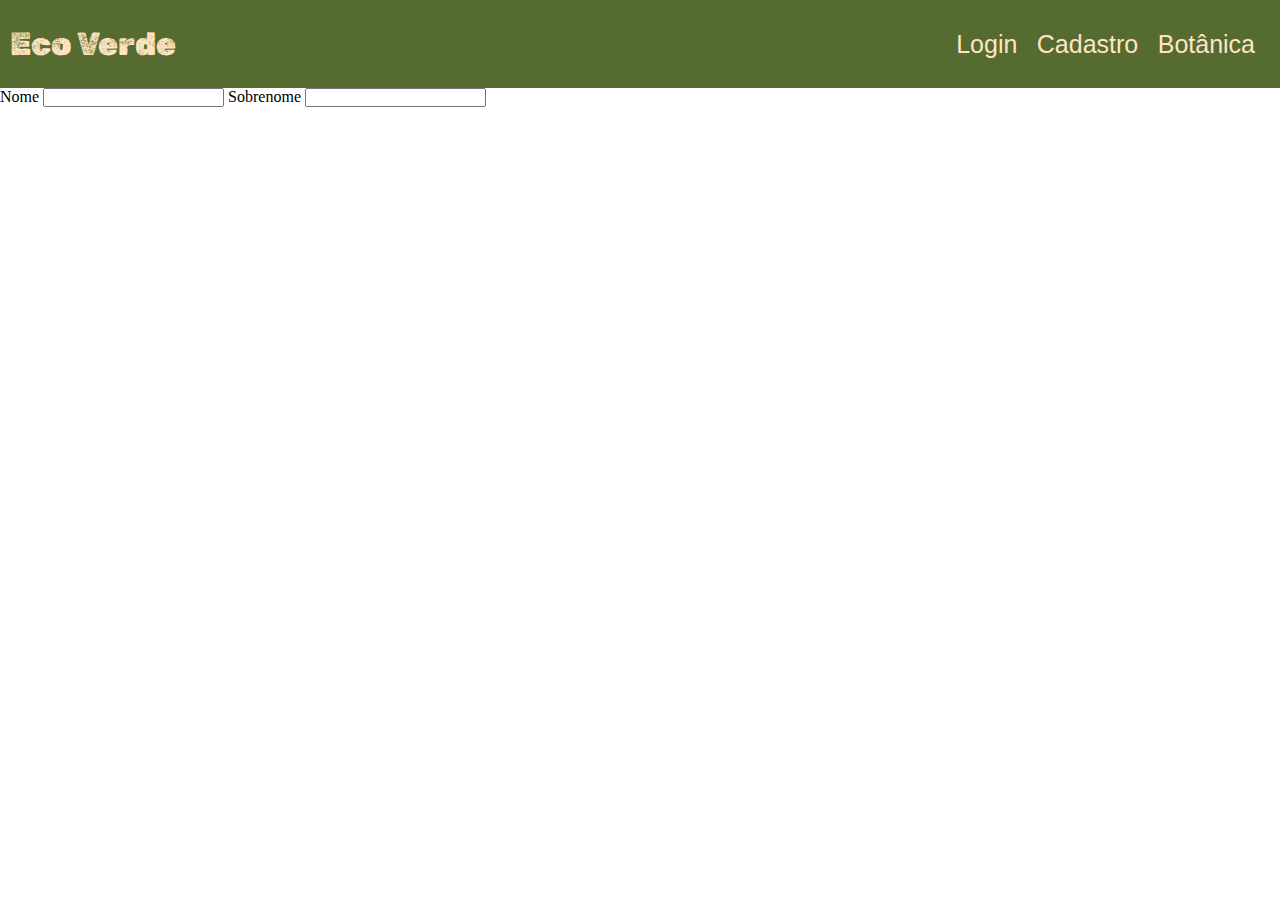
<file: cadastro de usuario/cadastro.html>
<!DOCTYPE html>
<html lang="en">
<head>
    <meta charset="UTF-8">
    <meta name="viewport" content="width=device-width, initial-scale=1.0">
    <title>Cadastre-se</title>
    <link rel="stylesheet" href="cadastro.css">
</head>
<body>
    <header>
        <h1>Eco Verde</h1>
        <div class="container">
            <div class="box">
                <a href="/usuario/login.html" target="_blank" rel="noopener noreferrer">Login</a>
                <a href="/cadastro de usuario/cadastro.html" target="_blank" rel="noopener noreferrer">Cadastro</a>
                <a href="#" target="_blank" rel="noopener noreferrer">Botânica</a>
            </div>
        </div>
    </header>
      

    <main>
        <div>
            <form>
                <label for="nome">Nome</label>
                <input type="text" id="nome" name="nome" required>

                <label for="sobrenome">Sobrenome</label>
                <input type="text" id="nome" name="nome" required>
            </form>





        </div>




        
    </main>
       
    
    
</body>
</html>
</file>
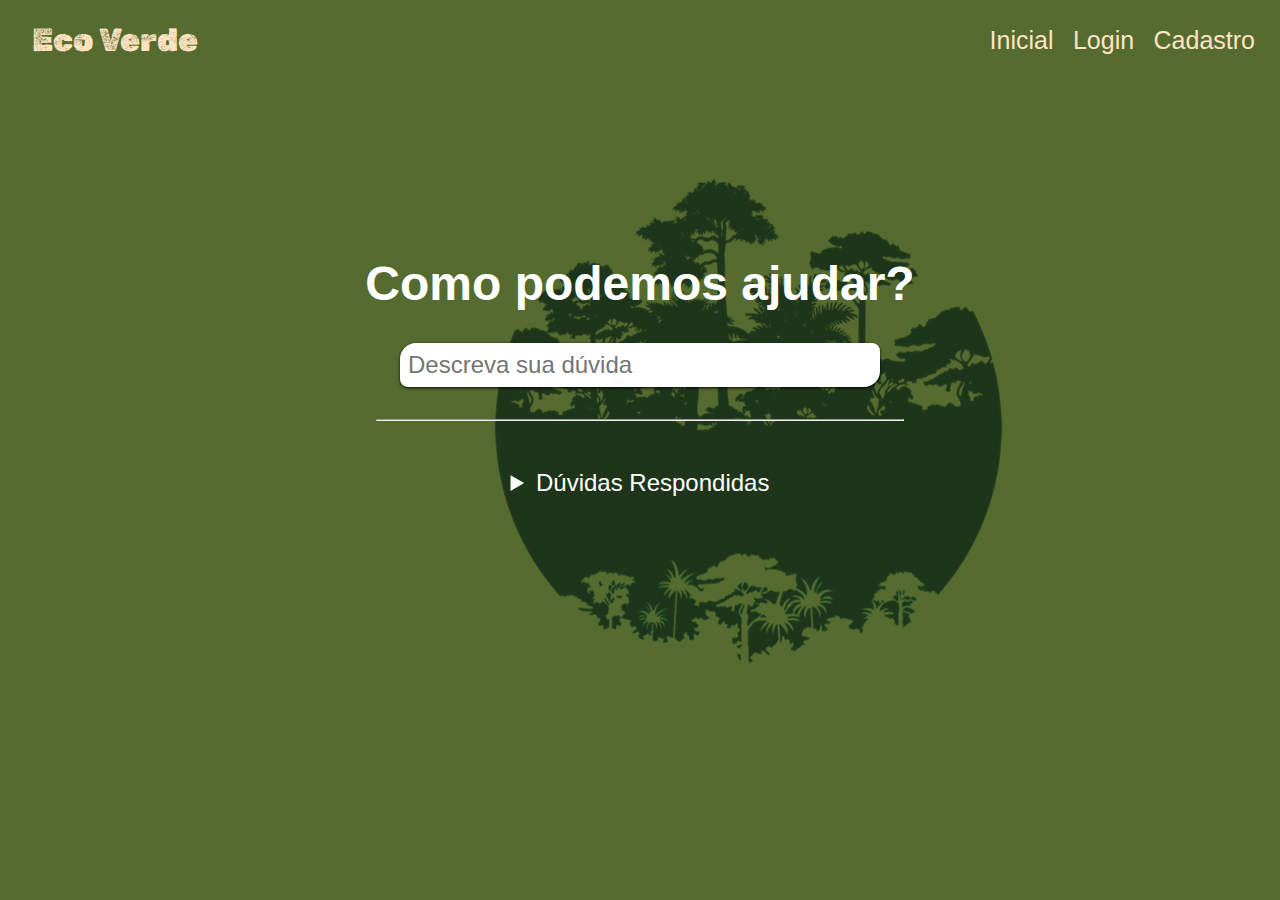
<file: usuario/ajuda.html>
<!DOCTYPE html>
<html lang="pt-br">
<head>
    <meta charset="UTF-8">
    <meta name="viewport" content="width=device-width, initial-scale=1.0">
    <title>Eco-Ajuda</title>
    <link rel="stylesheet" href="ajuda.css">
    <link rel="shortcut icon" href="/imagem/favicon.ico" type="image/x-icon">
</head>
<body>
    <header>
        <h1>Eco Verde</h1>
        <div class="container">
            <div class="box">
                <a href="/index.html" rel="noopener noreferrer">Inicial</a>
                <a href="/usuario/login.html"  rel="noopener noreferrer">Login</a>
                <a href="/usuario/cadastro.html" rel="noopener noreferrer">Cadastro</a>

            </div>
        </div>
    </header>

    <main>
        <div class="duvidas">
            <h1>Como podemos ajudar?</h1>
            <form>
                <input type="search" placeholder="Descreva sua dúvida">
            </form>
            <hr>
            <details>
                <summary>Dúvidas Respondidas</summary>
                <br>
                <h2>1. Sobre o Cadastro de Plantas</h2>
                <br>
                <h3>Como faço para cadastrar uma planta?</h3>
                <br>
                <p>Para cadastrar uma planta, acesse a tela inicial e clique na opção Cadastro de Plantas dentro do menu Projeto. Será necessário preencher informações como nome científico, nome popular, características e cuidados.</p>
                <br>
                <h3>Quem pode cadastrar plantas?</h3>
                <br>
                <p>Apenas usuários cadastrados no site podem adicionar novas plantas. Se ainda não tem uma conta, faça seu cadastro na página inicial e siga as instruções.</p>
                <br>
                <h3>Posso editar ou excluir uma planta cadastrada?</h3>
                <br>
                <p>Sim! Se você cadastrou a planta, pode editá-la ou excluí-la acessando a lista de suas contribuições na área do usuário. Caso encontre um erro em um cadastro feito por outra pessoa, pode sugerir uma correção.</p>
                <br>
                <h3>O que acontece após o cadastro?</h3>
                <br>
                <p>Os cadastros passam por uma revisão para garantir a qualidade das informações. Após a aprovação, a planta será publicada e poderá ser visualizada por toda a comunidade.</p>
                <br>
                <h2>2. Sobre o Projeto com Colaboradores</h2>
                <br>
                <h3>Como posso participar do projeto?</h3>
                <br>
                <p>Para participar, acesse a tela inicial e clique em Projeto. Lá, você encontrará informações sobre como se tornar um colaborador. Apenas pesquisadores cadastrados no site podem fazer parte do projeto.</p>
                <br>
                <h3>O que os colaboradores fazem?</h3>
                <br>
                <p>Os colaboradores podem cadastrar novas plantas, sugerir correções, participar de discussões científicas, compartilhar imagens e contribuir para pesquisas coletivas sobre espécies vegetais.</p>
                <br>
                <h3>Como me torno um colaborador ativo?</h3>
                <br>
                <p>Para se tornar um colaborador ativo, basta se cadastrar no site e começar a contribuir. Com o tempo, participantes mais engajados podem receber reconhecimento e permissões especiais dentro da plataforma.</p>
                <br>
                <h2>3. Outras Dúvidas</h2>
                <br>
                <h3>Como posso entrar em contato com a equipe?</h3>
                <br>
                <p>Você pode entrar em contato através da seção Fale Conosco, onde encontrará nosso e-mail e formulário de suporte.</p>
                <br>
                <h3>O site é gratuito?</h3>
                <br>
                <p>Sim, todas as funcionalidades do site são gratuitas para usuários e colaboradores.</p>
                <br>
                <h2>Caso sua dúvida não esteja aqui, entre em contato conosco!</h2>
            </details>
        </div>
        


    </main>

</body>
</html>
</file>
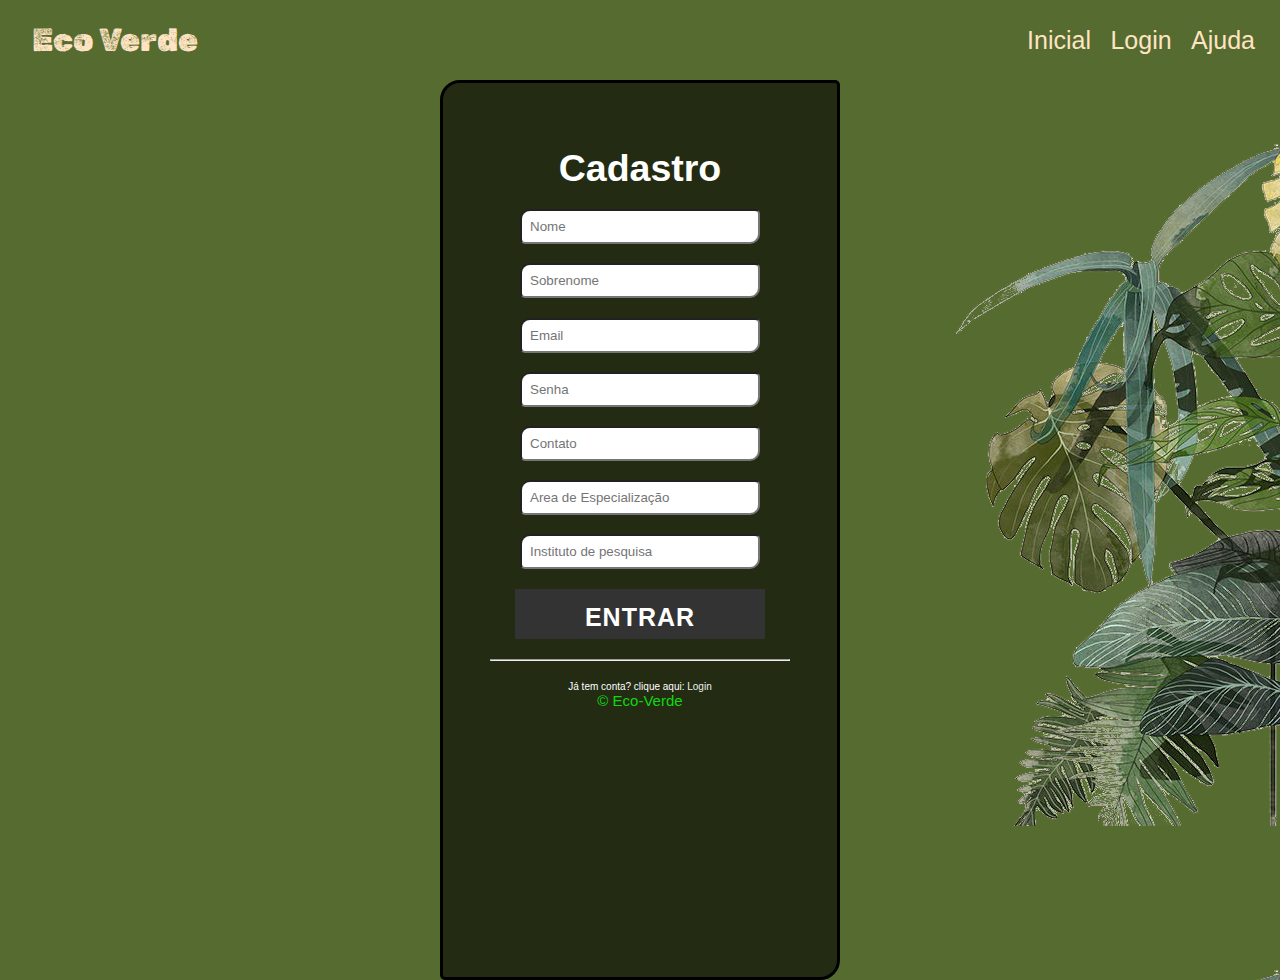
<file: usuario/cadastro.html>
<!DOCTYPE html>
<html lang="en">
<head>
    <meta charset="UTF-8">
    <meta name="viewport" content="width=device-width, initial-scale=1.0">
    <title>Eco-Cadastro</title>
    <link rel="stylesheet" href="cadastro.css">
    <link rel="shortcut icon" href="/imagem/favicon.ico" type="image/x-icon">
</head>
<body>
    <header>
        <h1>Eco Verde</h1>
        <div class="container">
            <div class="box">
                <a href="/index.html" rel="noopener noreferrer">Inicial</a>
                <a href="/usuario/login.html" rel="noopener noreferrer">Login</a>
                <a href="/usuario/ajuda.html" rel="noopener noreferrer">Ajuda</a>
            </div>
        </div>
    </header>
    <main>  
        <div class="container1">
            <div class="box1">
                <h2 id="login.">Cadastro</h2>
                <form>
                    <input type="text" id="name" required placeholder="Nome">
                    
                    <input type="text" id="name" required placeholder="Sobrenome">
                    
                    <input type="email" id="email" required placeholder="Email">
                    
                    <input type="password" id="senha" placeholder="Senha">
                    
                    <input type="number" id="Contato" placeholder="Contato">
                    
                    <input type="text" id = "text" placeholder="Area de Especialização">

                    <input type="text" id ="text" placeholder="Instituto de pesquisa">
                    
                    
                    <!-- isso abaixo é o botão entrar -->
                    <div class="wrapper">
                        <div class="link_wrapper">
                        <a href="#" id="entrar">Entrar</a>
                        <div class="icon">
                            <svg xmlns="http://www.w3.org/2000/svg" viewBox="0 0 268.832 268.832">
                            <path d="M265.17 125.577l-80-80c-4.88-4.88-12.796-4.88-17.677 0-4.882 4.882-4.882 12.796 0 17.678l58.66 58.66H12.5c-6.903 0-12.5 5.598-12.5 12.5 0 6.903 5.597 12.5 12.5 12.5h213.654l-58.66 58.662c-4.88 4.882-4.88 12.796 0 17.678 2.44 2.44 5.64 3.66 8.84 3.66s6.398-1.22 8.84-3.66l79.997-80c4.883-4.882 4.883-12.796 0-17.678z"/>
                            </svg>
                        </div>
                        </div>
                    </div>
                    <!-- fim do button -->
                    <hr>           
                    <p style="margin-top: 20px; color:white" >Já tem conta? clique aqui:  <a href="/usuario/login.html" rel="noopener noreferrer">Login</a></p>
                    <p style="font-size: 15px; color:rgb(18, 214, 18);" >&COPY; Eco-Verde</p>
                </form>
            </div>
        </div>
    </main>
    </body>


        




</html>
</file>
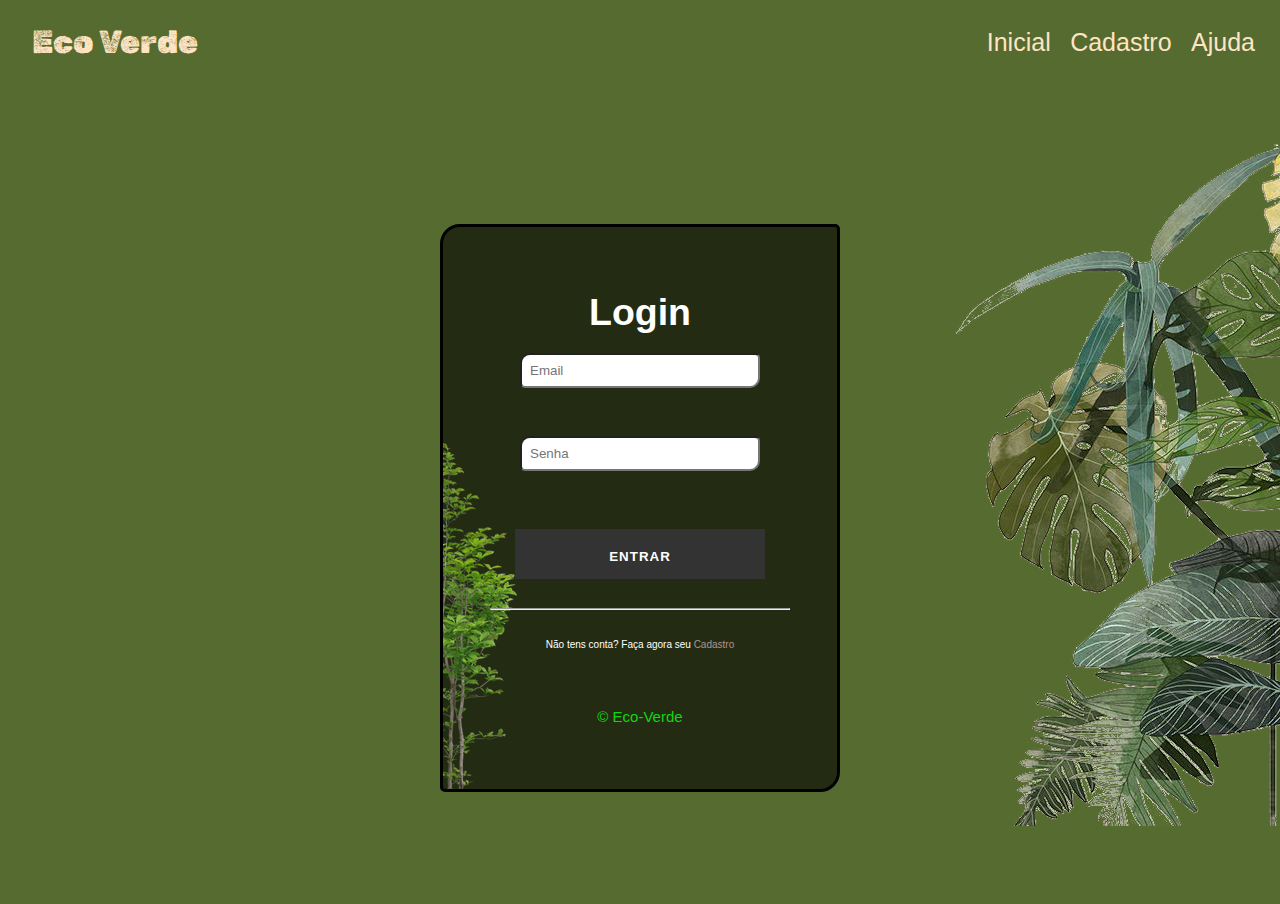
<file: usuario/login.html>
<!DOCTYPE html>
<html lang="pt-br">
<head>
    <meta charset="UTF-8">
    <meta name="viewport" content="width=device-width, initial-scale=1.0">
    <title>Eco Login</title>
    <link rel="stylesheet" href="login.css">
    <link rel="shortcut icon" href="/imagem/favicon.ico" type="image/x-icon">
    <script src="Login.js" defer></script>
</head>
<body>
    <header>
        <h1>Eco Verde</h1>
        <div class="container">
            <div class="box">
                <a href="/index.html" rel="noopener noreferrer">Inicial</a>
                <a href="/usuario/cadastro.html" rel="noopener noreferrer">Cadastro</a>
                <a href="/usuario/ajuda.html" rel="noopener noreferrer">Ajuda</a>
            </div>
        </div>
    </header>

    <main>
        <div class="container1">
            <div class="box1">
                <h2 id="login.">Login</h2>
                <form>
                    <input type="email" id="email" required placeholder="Email">
                    <br>
                    <input type="password" id="senha" placeholder="Senha">
                    <br>
                    <br>
                    <!-- isso abaixo é o botão entrar -->
                    <div class="wrapper">
                        <div class="link_wrapper">
                        <button id="entrar"> Entrar</button>      
                            <div class="icon">
                            <svg xmlns="http://www.w3.org/2000/svg" viewBox="0 0 268.832 268.832">
                              <path d="M265.17 125.577l-80-80c-4.88-4.88-12.796-4.88-17.677 0-4.882 4.882-4.882 12.796 0 17.678l58.66 58.66H12.5c-6.903 0-12.5 5.598-12.5 12.5 0 6.903 5.597 12.5 12.5 12.5h213.654l-58.66 58.662c-4.88 4.882-4.88 12.796 0 17.678 2.44 2.44 5.64 3.66 8.84 3.66s6.398-1.22 8.84-3.66l79.997-80c4.883-4.882 4.883-12.796 0-17.678z"/>
                            </svg>
                          </div>
                        </div>
                      </div>
                      <!-- fim do but -->
                      <br>
                    <hr>
                    <br>
                    <p>Não tens conta? Faça agora seu  <a href="/usuario/cadastro.html" rel="noopener noreferrer">Cadastro</a></p>
                    <br>
                    <br>
                    <p style="font-size: 15px; color:rgb(18, 214, 18);">&COPY; Eco-Verde</p>
                </form>
            </div>
        </div>
    </main>
    
</body>
</html>
</file>
<file: cadastro de usuario/cadastro.css>
@import url('https://fonts.googleapis.com/css2?family=Black+Ops+One&family=Bungee+Hairline&family=Geostar&family=Josefin+Sans:ital,wght@0,100..700;1,100..700&family=Markazi+Text:wght@400..700&family=Monofett&family=Revalia&family=Rubik+Dirt&family=Rubik:ital,wght@0,300..900;1,300..900&family=Share+Tech+Mono&family=Silkscreen:wght@400;700&family=Tourney:ital,wght@0,100..900;1,100..900&family=Work+Sans:ital,wght@0,100..900;1,100..900&display=swap');

* {
    margin: 0;
    padding: 0;
    box-sizing: border-box;
}
html{
    height: 100%;
}

/*cabeçalho*/
header {
    display: flex;
    justify-content: space-between;
    align-items: center;
    background-color: darkolivegreen;
    width: 100%;
    height: 88px;
    color: bisque;
    font-family: Arial, Helvetica, sans-serif;
}

header h1 {
    padding-left: 10px;
    font-family: "Rubik Dirt", serif;
    font-weight: 400;
    font-style: normal;
      
}
.container {
    margin-top: center;
    margin-right: 10px;
}

.container a {
    text-decoration: none;
    color: bisque;
    font-size: 25px;
    padding-right: 15px;
}

.container a:hover {
    border: 1px solid bisque;
    border-radius: 3px;
    padding: 5px;
    color: darkolivegreen;
    background-color: bisque;
    font-size: 25px;
    
}
</file>
<file: usuario/ajuda.css>
@import url('https://fonts.googleapis.com/css2?family=Black+Ops+One&family=Bungee+Hairline&family=Geostar&family=Josefin+Sans:ital,wght@0,100..700;1,100..700&family=Markazi+Text:wght@400..700&family=Monofett&family=Revalia&family=Rubik+Dirt&family=Rubik:ital,wght@0,300..900;1,300..900&family=Share+Tech+Mono&family=Silkscreen:wght@400;700&family=Tourney:ital,wght@0,100..900;1,100..900&family=Work+Sans:ital,wght@0,100..900;1,100..900&display=swap');

* {
    margin: 0;
    padding: 0;
    box-sizing: border-box;
}
html{
    height: 100%;
}

/*cabeçalho*/
header {
    position: fixed;
    display: flex;
    justify-content: space-between;
    align-items: center;
    background-color: darkolivegreen;
    width: 100%;
    height: 5rem;
    color: bisque;
    font-family: Arial, Helvetica, sans-serif;
}

header h1 {
    padding-left: 2rem;
    font-family: "Rubik Dirt", serif;
    font-weight: 400;
    font-style: normal;
      
}

/*Configurações de botões do navbar*/
.container {
    margin-top: center;
    margin-right: 10px;
    display: flex;
    flex-wrap: wrap;
    justify-content: space-around;
}

.container a {
    text-decoration: none;
    position: relative;
    color: bisque;
    font-size: 25px;
    padding-right: 15px;
}

.container a::after{
  content: "";
  position: absolute;
  left: 0;
  bottom: -3px;
  width: 0;
  height: 3px;
  background-color: bisque;
  transition: width 0.3s ease-in-out;
}

.container a:hover::after {
  width: 100%;
}

/*corpo do site*/
body{
    background-color:darkolivegreen;
    background-image: url(/imagem/imgajuda.png);
    height: 100%;
    max-width: 100%;
}
main {
    height: 50%;
}
.duvidas{
    display: flex;
    flex-direction: column;
    align-items: center;
    font-family: Arial, Helvetica, sans-serif;
    color: white;
    gap: 2rem;
}

.duvidas h1{
    font-size: 3rem;
    margin-top: 16rem;
}
.duvidas input{
    font-size: 1.5rem;
    text-decoration: none;
    border: none;
    outline: none;
    padding: 0.5rem;
    border-radius: 1rem 0.5rem;
    width: 30rem;
    box-shadow: 0 1px 2px 0 rgba(0, 0, 0, .60), 0 1px 3px 1px rgba(0, 0, 0, .30);
}

hr{
    width: 33rem
}
details{
    width: 45rem;
    margin-top: 1rem;
    font-family: Arial, Helvetica, sans-serif;
    text-align: justify;
    display: flex;
    flex-direction: column;
}
summary{
    font-size: 1.5rem;
    text-align: center;
}
details h2{
    font-size: 2.2rem;
}
details h3{
    font-size: 1.5rem;
}
</file>
<file: usuario/cadastro.css>
@import url('https://fonts.googleapis.com/css2?family=Black+Ops+One&family=Bungee+Hairline&family=Geostar&family=Josefin+Sans:ital,wght@0,100..700;1,100..700&family=Markazi+Text:wght@400..700&family=Monofett&family=Revalia&family=Rubik+Dirt&family=Rubik:ital,wght@0,300..900;1,300..900&family=Share+Tech+Mono&family=Silkscreen:wght@400;700&family=Tourney:ital,wght@0,100..900;1,100..900&family=Work+Sans:ital,wght@0,100..900;1,100..900&display=swap');

* {
    margin: 0;
    padding: 0;
    box-sizing: border-box;
}
html{
    height: 100%;
}

/*cabeçalho*/
header {
    display: flex;
    justify-content: space-between;
    align-items: center;
    background-color: darkolivegreen;
    width: 100%;
    height: 5rem;
    color: bisque;
    font-family: Arial, Helvetica, sans-serif;
}

header h1 {
    padding-left: 2rem;
    font-family: "Rubik Dirt", serif;
    font-weight: 400;
    font-style: normal;
      
}
/*Configurações de botões do navbar*/
.container {
    margin-top: center;
    margin-right: 10px;
}

.container a {
    text-decoration: none;
    position: relative;
    color: bisque;
    font-size: 25px;
    padding-right: 15px;
}
.container a::after{
  content: "";
  position: absolute;
  left: 0;
  bottom: -3px;
  width: 0;
  height: 3px;
  background-color: bisque;
  transition: width 0.3s ease-in-out;
}

.container a:hover::after {
  width: 100%;
}
/*Configuração  geral */
body{
    background-color:darkolivegreen;
    background-image: url(/imagem/imagemde\ fundo.png);
    font-family: 'Lato', sans-serif;
    height: 100%;
    max-width: 100%;
}

  .link_wrapper{
    position: relative;
    margin-top: 20px;
    margin-bottom: 20px;
  }
  
  #entrar{
    display: block;
    width: 250px;
    height: 50px;
    line-height: 50px;
    font-weight: bold;
    text-decoration: none;
    background: #333;
    text-align: center;
    color: #fff;
    text-transform: uppercase;
    letter-spacing: 1px;
    border: 3px solid #333;
    transition: all .35s;
  }
  
  .icon{
    width: 50px;
    height: 50px;
    border: 3px solid transparent;
    position: absolute;
    transform: rotate(45deg);
    right: 0;
    top: 0;
    z-index: -1;
    transition: all .35s;
  }
  
  .icon svg{
    width: 30px;
    position: absolute;
    top: calc(50% - 15px);
    left: calc(50% - 15px);
    transform: rotate(-45deg);
    fill: #2ecc71;
    transition: all .35s;
  }
  
  #entrar:hover{
    width: 200px;
    border: 3px solid #2ecc71;
    background: transparent;
    color: #2ecc71;
  }
  
  #entrar:hover + .icon{
    border: 3px solid #2ecc71;
    right: -30%;
  }
.container1{
    display: flex;
    justify-content: center;
    align-items: center;
    height: 100vh;
}
.box1 {
    background-color: rgba(0, 0, 0, 0.589);
    width: 400px;
    height: 100%;
    border: 3px solid black;
    border-radius: 20px 5px;
    padding: 5%;
    color: white;
    font-family: Arial, Helvetica, sans-serif;
    font-size: 25px;
    text-align: center;
    margin-top: 15rem;
    margin-bottom: 15rem;
    align-items: center;
}

form{
  display: flex;
  flex-direction: column;
  align-items: center;
}
hr {
  width: 300px;
}

form p{
    font-size: 10px;
    color:rgb(18, 214, 18);
}
input{
    padding: 0.5rem;
    width: 15rem;
    display: flex;
    margin-top: 1.2rem;
    border-radius: 10px 5px;
    outline: none;

}

.box1 a{
    text-decoration: none;
    color: rgb(235, 240, 235);
}
</file>
<file: usuario/login.css>
@import url('https://fonts.googleapis.com/css2?family=Black+Ops+One&family=Bungee+Hairline&family=Geostar&family=Josefin+Sans:ital,wght@0,100..700;1,100..700&family=Markazi+Text:wght@400..700&family=Monofett&family=Revalia&family=Rubik+Dirt&family=Rubik:ital,wght@0,300..900;1,300..900&family=Share+Tech+Mono&family=Silkscreen:wght@400;700&family=Tourney:ital,wght@0,100..900;1,100..900&family=Work+Sans:ital,wght@0,100..900;1,100..900&display=swap');

*{
    margin: 0;
    padding: 0;
    box-sizing: border-box;
}

/*cabeçalho*/
header {
    position: fixed;
    display: flex;
    justify-content: space-between;
    align-items: center;
    background-color: darkolivegreen;
    width: 100%;
    height: 5rem;
    color: bisque;
    font-family: Arial, Helvetica, sans-serif;
}
header h1 {
    padding-left: 2rem;
    font-family: "Rubik Dirt", serif;
    font-weight: 400;
    font-style: normal;
    color: bisque;
      
}
#eco{
    text-decoration: none;
}
#eco h1:hover{
    border: 1px solid rgb(255, 228, 196);
    border-radius: 3px;
    padding: 5px;
    color: darkolivegreen;
    background-color: rgb(255, 228, 196);
}

.container {
    margin-top: center;
    margin-right: 10px;
}

.container a {
    text-decoration: none;
    position: relative;
    color: bisque;
    font-size: 25px;
    padding-right: 15px;
}
.container a::after{
  content: "";
  position: absolute;
  left: 0;
  bottom: -3px;
  width: 0;
  height: 3px;
  background-color: bisque;
  transition: width 0.3s ease-in-out;
}

.container a:hover::after {
  width: 100%;
}

/*corpo*/
body{
    background-color:darkolivegreen;
    background-image: url(/imagem/imagemde\ fundo.png);
    font-family: 'Lato', sans-serif;
    max-width: 100%;
    
}

.link_wrapper{
    position: relative;
}
  
  #entrar{
    display: block;
    width: 250px;
    height: 50px;
    line-height: 50px;
    font-weight: bold;
    text-decoration: none;
    background: #333;
    text-align: center;
    color: #fff;
    text-transform: uppercase;
    letter-spacing: 1px;
    border: 3px solid #333;
    transition: all .35s;
  }
  
  .icon{
    width: 50px;
    height: 50px;
    border: 3px solid transparent;
    position: absolute;
    transform: rotate(45deg);
    right: 0;
    top: 0;
    z-index: -1;
    transition: all .35s;
  }
  
  .icon svg{
    width: 30px;
    position: absolute;
    top: calc(50% - 15px);
    left: calc(50% - 15px);
    transform: rotate(-45deg);
    fill: #2ecc71;
    transition: all .35s;
  }
  
  #entrar:hover{
    width: 200px;
    border: 3px solid #2ecc71;
    background: transparent;
    color: #2ecc71;
  }
  
  #entrar:hover + .icon{
    border: 3px solid #2ecc71;
    right: -30%;
  }
.container1{
    display: flex;
    justify-content: center;
    margin: 2px;
    align-items: center;
    height: 100vh;
}
.box1 {
    background-color: rgba(0, 0, 0, 0.589);
    width: 400px;
    background-image: url(/imagem/fundo\ box1.png);
    border: 3px solid black;
    border-radius: 20px 5px;
    padding: 5%;
    color: white;
    font-family: Arial, Helvetica, sans-serif;
    font-size: 25px;
    text-align: center;
    margin-top: 7rem;
    
}

form{
  display: flex;
  flex-direction: column;
  align-items: center;
}
hr {
  width: 300px;
}

form p{
    font-size: 10px;

}
input{
    padding: 0.5rem;
    width: 15rem;
    display: flex;
    margin-top: 1.2rem;
    border-radius: 10px 5px;
    outline: none;

}
a{
  text-decoration: none;
  color: rgb(172, 149, 149);
 
  

}
</file>
